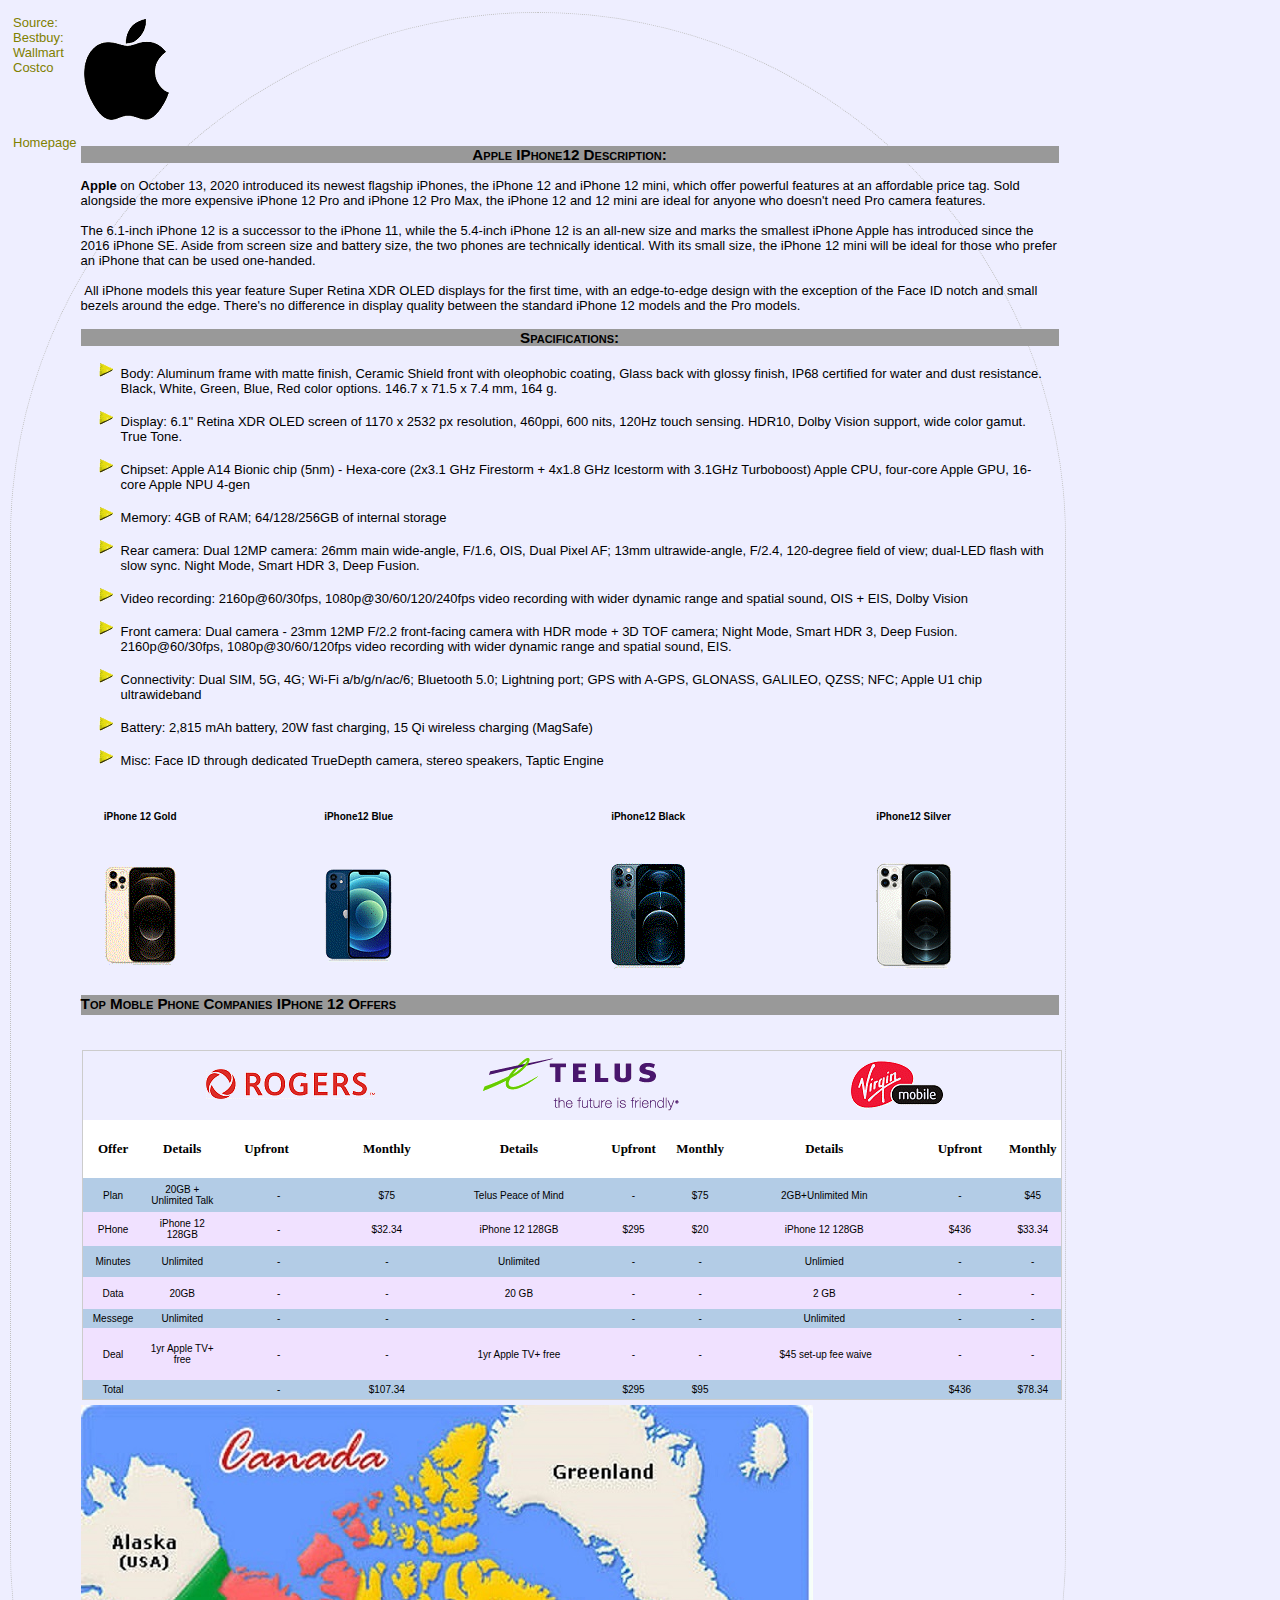
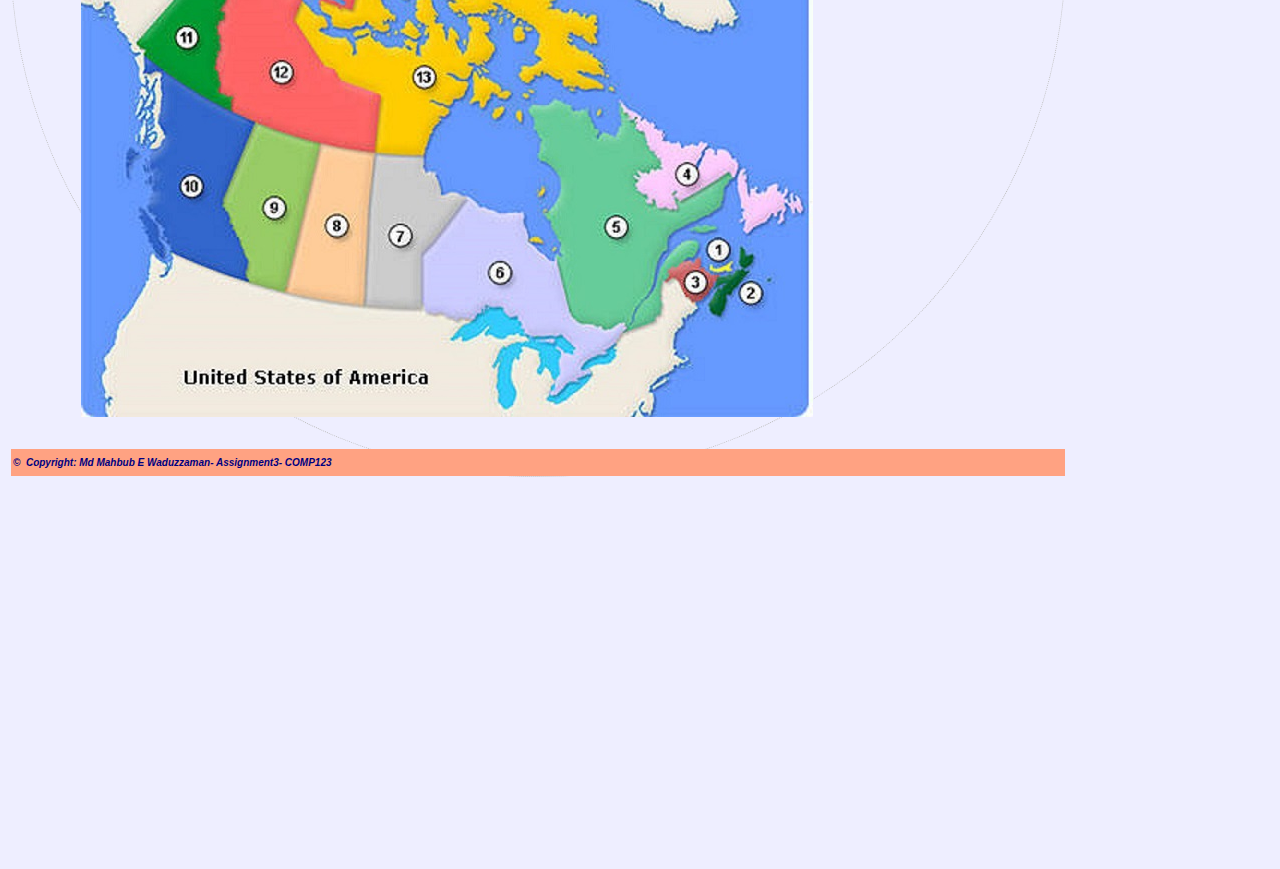
<file: index.html>
﻿<!DOCTYPE html>
<!--Created by: Md Mahbub E Waduzzaman-Student # 301133853-Created on Oct 30, 2020-->
<html lang="en">

<head>
<meta content="text/html; charset=utf-8" http-equiv="Content-Type">
<title>Assignment3</title>
<style type="text/css">
.auto-style1 {
	margin-left: 0px;
}
.auto-style2 {
	text-align: left;
}
.auto-style3 {
	border-width: 0px;
}
.auto-style4 {
	text-align: center;
}
.auto-style5 {
	border-style: solid;
	margin-right: 0px;
}
.auto-style6 {
	border-style: solid;
}
</style>
<meta content="phone, table tag, iPhone, latest phone, iphone price, iPhone 12, 5G phone, 5G iPhone, 5G" name="keywords">
<meta content="Phone description using tables and photos" name="description">
<link href="Assignment3Style.css" rel="stylesheet" type="text/css">
</head>

<body id="body3">
<p><br></p>
<p><br></p>
<p>&nbsp;</p>
<div id="allPage" style="left: 10px; right: 482px; top: 12px; width: 930px; height: 2457px;">
	<table id="bigTable" cellpadding="2" cellspacing="0" style="width: 80px" class="auto-style5">
	<tr>
		<td id="menuPage" style="width: 386px;" rowspan="7"><span lang="en-ca">
		<a href="https://www.thesource.ca/en-ca?gclsrc=aw.ds&amp;&amp;gclid=CjwKCAiA-f78BRBbEiwATKRRBOUJ6iOxHs23Ym6R-mLfhCaJz-NWDPFxdMXkuvQ36BezRvvths04SRoCJz8QAvD_BwE">
		Source:</a><br>
		<a href="https://www.bestbuy.ca/en-ca?cmp=knc-c-71700000055463805-k-43700045995118730&amp;gclsrc=aw.ds&amp;&amp;gclid=CjwKCAiA-f78BRBbEiwATKRRBGkznAKwSV9SPF1dUrA81nUreoXg5o03A8LPz8TOiSj7eyitPvVoXRoCYLsQAvD_BwE">
		Bestbuy:</a><br>
		<a href="https://www.walmart.ca/en/electronics/N-103?icid=home%20page_HP_TopCategory_Electronics_WM">Wallmart 
		</a><br>
		<a href="https://www.costco.ca/grocery-household.html?&amp;EMID=CA_EN_2020_1030_HotBuy">Costco</a><br><br><br>
		<br><br><a href="../index.html">Homepage</a><br>
		<a href="../index.html">&nbsp;</a></span>&nbsp;<br></td>
		<td style="height: 112px; " class="auto-style2">
		<a href="https://www.apple.com/ca/iphone-12-pro/">
		<img alt="apple logo" class="auto-style3" height="107" src="image/Apple%20logo.gif" width="92"></a></td>
	</tr>
	<tr>
		<td class="auto-style2" style="height: 49px">
		<h3 style="width: 978px"><span lang="en-ca"><strong>Apple iPhone12 Description:
		</strong></span></h3>
		<p id="para1" style="width: 978px"><strong>Apple</strong> on October 13, 2020 introduced its newest flagship iPhones, the iPhone 12 
and iPhone 12 mini, which offer powerful features at an affordable price tag. 
Sold alongside the more expensive iPhone 12 Pro and iPhone 12 Pro Max, the 
iPhone 12 and 12 mini are ideal for anyone who doesn't need Pro camera features.<o:p><br id="body13">
		<br id="body14"></o:p>The 6.1-inch iPhone 12 is a successor to the iPhone 11, while the 5.4-inch 
iPhone 12 is an all-new size and marks the smallest iPhone Apple has introduced 
since the 2016 iPhone SE. Aside from screen size and battery size, the two 
phones are technically identical. With its small size, the iPhone 12 mini will 
be ideal for those who prefer an iPhone that can be used one-handed.<o:p><br id="body15">
		<br id="body16"></o:p><o:p>&nbsp;</o:p>All iPhone models this year feature Super Retina XDR OLED displays 
for the first time, with an edge-to-edge design with the exception of the Face 
ID notch and small bezels around the edge. There's no difference in display 
quality between the standard iPhone 12 models and the Pro models.<o:p></o:p></p>
		<h3 style="width: 978px">
		<o:p>Spacifications:</o:p></h3>
		<ul>
			<li>
			<p style="width: 936px">
			<o:p>Body: Aluminum frame with matte finish, Ceramic Shield front 
			with oleophobic coating, Glass back with glossy finish, IP68 
			certified for water and dust resistance. Black, White, Green, Blue, 
			Red color options. 146.7 x 71.5 x 7.4 mm, 164 g.<br></o:p>
			</p>
			</li>
			<li>
			<p style="width: 932px">
			<o:p>Display: 6.1" Retina XDR OLED screen of 1170 x 2532 px 
			resolution, 460ppi, 600 nits, 120Hz touch sensing. HDR10, Dolby 
			Vision support, wide color gamut. True Tone.</o:p></p>
			</li>
			<li>
			<p style="width: 929px; height: 30px;">
			<o:p>Chipset: Apple A14 Bionic chip (5nm) - Hexa-core (2x3.1 GHz 
			Firestorm + 4x1.8 GHz Icestorm with 3.1GHz Turboboost) Apple CPU, 
			four-core Apple GPU, 16-core Apple NPU 4-gen</o:p></p>
			</li>
			<li>
			<p style="width: 930px">
			<o:p>Memory: 4GB of RAM; 64/128/256GB of internal storage</o:p></p>
			</li>
			<li>
			<p style="width: 931px">
			<o:p>Rear camera: Dual 12MP camera: 26mm main wide-angle, F/1.6, 
			OIS, Dual Pixel AF; 13mm ultrawide-angle, F/2.4, 120-degree field of 
			view; dual-LED flash with slow sync. Night Mode, Smart HDR 3, Deep 
			Fusion.</o:p></p>
			</li>
			<li>
			<p style="width: 930px">
			<o:p>
			Video recording: 2160p@60/30fps, 1080p@30/60/120/240fps video 
			recording with wider dynamic range and spatial sound, OIS + EIS, 
			Dolby Vision </o:p></p>
			</li>
			<li>
			<p style="width: 929px">
			<o:p>Front camera: Dual camera - 23mm 12MP F/2.2 front-facing camera 
			with HDR mode + 3D TOF camera; Night Mode, Smart HDR 3, Deep Fusion. 
			2160p@60/30fps, 1080p@30/60/120fps video recording with wider 
			dynamic range and spatial sound, EIS.</o:p></p>
			</li>
			<li>
			<p style="width: 930px">
			<o:p>Connectivity: Dual SIM, 5G, 4G; Wi-Fi a/b/g/n/ac/6; Bluetooth 
			5.0; Lightning port; GPS with A-GPS, GLONASS, GALILEO, QZSS; NFC; 
			Apple U1 chip ultrawideband</o:p></p>
			</li>
			<li>
			<p style="width: 930px">
			<o:p>Battery: 2,815 mAh battery, 20W fast charging, 15 Qi wireless 
			charging (MagSafe)</o:p></p>
			</li>
			<li>
			<p style="width: 930px">
			<o:p>Misc: Face ID through dedicated TrueDepth camera, stereo 
			speakers, Taptic Engine</o:p></p>
			</li>
		</ul>
		</td>
	</tr>
	<tr>
		<td id="body1" style="height: 26px;" class="auto-style2">
		<table>
			<tr id="phoneCaption">
				<td style="height: 20px">
				<h6 id="goldSmall"><span lang="en-ca">iPhone 12 Gold</span></h6>
				</td>
				<td style="height: 20px; width: 316px;">
				<h6><span lang="en-ca">iPhone12 Blue</span></h6>
				</td>
				<td style="height: 20px; width: 255px;">
				<h6><span lang="en-ca">iPhone12 Black</span></h6>
				</td>
				<td style="height: 20px; width: 268px;">
				<h6><span lang="en-ca">iPhone12 Silver</span></h6>
				</td>
			</tr>
			<tr>
				<td class="auto-style4">
				<a href="Details.html">
				<img alt="iphone gif" class="auto-style3" height="113" src="image/iphone12%20gold2.gif" width="113"></a></td>
				<td class="auto-style4" style="width: 316px">
				<a href="Details.html">
				<img alt="iphone blue" class="auto-style3" height="105" src="image/iPhone-12-blue.gif" width="105"></a></td>
				<td class="auto-style4" style="width: 255px">
				<a href="Details.html">
				<img alt="iphone black" class="auto-style3" height="120" src="image/iPhone12-Pro%20black.gif" width="120"></a></td>
				<td class="auto-style4" style="width: 268px">
				<a href="Details.html">
				<img alt="iphone Silver" class="auto-style3" height="120" src="image/iPhone12-Pro-silver.gif" width="120"></a></td>
			</tr>
		</table>
		</td>
	</tr>
	<tr>
		<td id="body1" class="auto-style2">
		<h3 class="auto-style2" style="width: 978px; height: 20px;">
		<span lang="en-ca"><strong>Top Moble Phone Companies iPhone 12 Offers</strong></span><strong>&nbsp;</strong></h3>
		</td>
	</tr>
	<tr>
		<td id="body1" style="height: 23px" class="auto-style2"><br>
		<table id="CompareTable" cellpadding="4" cellspacing="0" style="width: 980px" class="auto-style6">
			<tr>
				<td style="width: 201px; height: 61px;" class="auto-style2"></td>
				<td style="height: 61px;" class="auto-style4" colspan="3">
				<img alt="rogers logo" height="30" src="image/Rogers%20logo.gif" width="169"></td>
				<td style="height: 61px;" class="auto-style4" colspan="3">
				<img alt="Telus Logo" height="53" src="image/Telus%20logo.gif" width="205"></td>
				<td style="height: 61px;" class="auto-style4" colspan="3">
				<img alt="virgin mobile logo" height="49" src="image/Virgin%20mobile%20logo%201.gif" width="96"></td>
			</tr>
			<tr id="headerRow" class="headerRow">
		<td style="height: 17px; " class="auto-style1" valign="top">
		<h4>
		<span lang="en-ca"><strong>Offer</strong></span></h4>
		</td>
		<td style="height: 17px; " class="auto-style1" valign="top">
		<h4>
		<span lang="en-ca">Details</span></h4>
		</td>
		<td style="height: 17px; width: 398px;" class="auto-style1" valign="top">
		<h4 style="width: 83px">
		<span lang="en-ca">Upfront </span></h4>
		</td>
		<td style="height: 17px; width: 643px;" class="auto-style1" valign="top">
		<h4>
		<span lang="en-ca">Monthly </span></h4>
		</td>
		<td style="height: 17px; width: 976px;" class="auto-style1" valign="top">
		<h4>
		<span lang="en-ca">Details</span></h4>
		</td>
		<td style="height: 17px; " class="auto-style1" valign="top">
		<h4>
		<span lang="en-ca">Upfront</span></h4>
		</td>
		<td style="height: 17px; " class="auto-style1" valign="top">
		<h4>
		<span lang="en-ca">Monthly</span></h4>
		</td>
		<td style="height: 17px; width: 1450px;" valign="top">
		<h4><span lang="en-ca">Details</span></h4>
		</td>
		<td style="height: 17px; width: 532px;" class="auto-style1" valign="top">
		<h4>
		<span lang="en-ca">Upfront</span></h4>
		</td>
		<td style="height: 17px; width: 14px;" class="auto-style1" valign="top">
		<h4><span lang="en-ca">Monthly</span></h4>
		</td>
			</tr>
			<tr class="OddRow">
				<td style="height: 26px; width: 201px">Plan</td>
				<td style="height: 26px; width: 406px">20GB + Unlimited Talk</td>
				<td style="height: 26px; width: 398px"><span lang="en-ca">-</span></td>
				<td style="height: 26px; width: 643px"><span lang="en-ca">$75</span></td>
				<td style="height: 26px; width: 976px"><span lang="en-ca">Telus 
				Peace of Mind </span></td>
				<td style="height: 26px; width: 159px"><span lang="en-ca">-</span></td>
				<td style="height: 26px; width: 140px"><span lang="en-ca">$75</span></td>
				<td style="height: 26px; width: 1450px"><span lang="en-ca">
				2GB+Unlimited Min</span></td>
				<td style="height: 26px; width: 532px"><span lang="en-ca">-</span></td>
				<td style="height: 26px; width: 14px;"><span lang="en-ca">$45</span></td>
			</tr>
			<tr class="EvenRow">
				<td style="width: 201px; height: 26px">PHone </td>
				<td style="height: 26px; width: 406px">iPhone 12 128GB</td>
				<td style="height: 26px; width: 398px"><span lang="en-ca">-</span></td>
				<td style="height: 26px; width: 643px"><span lang="en-ca">$32.34</span></td>
				<td style="height: 26px; width: 976px">iPhone 12 128GB</td>
				<td style="width: 159px; height: 26px"><span lang="en-ca">$295</span></td>
				<td style="width: 140px; height: 26px"><span lang="en-ca">$20</span></td>
				<td style="height: 26px; width: 1450px">iPhone 12 128GB</td>
				<td style="height: 26px; width: 532px"><span lang="en-ca">$436</span></td>
				<td style="height: 26px; width: 14px;"><span lang="en-ca">$33.34</span></td>
			</tr>
			<tr class="OddRow">
				<td style="height: 23px; width: 201px">Minutes</td>
				<td style="height: 23px; width: 406px">Unlimited </td>
				<td style="height: 23px; width: 398px"><span lang="en-ca">-</span></td>
				<td style="height: 23px; width: 643px"><span lang="en-ca">-</span></td>
				<td style="height: 23px; width: 976px">Unlimited</td>
				<td style="width: 159px; height: 23px"><span lang="en-ca">-</span></td>
				<td style="width: 140px; height: 23px"><span lang="en-ca">-</span></td>
				<td style="height: 23px; width: 1450px">Unlimied</td>
				<td style="height: 23px; width: 532px"><span lang="en-ca">-</span></td>
				<td style="height: 23px; width: 14px;"><span lang="en-ca">-</span></td>
			</tr>
			<tr class="EvenRow">
				<td style="height: 24px; width: 201px">Data</td>
				<td style="height: 24px; width: 406px">20GB </td>
				<td style="height: 24px; width: 398px"><span lang="en-ca">-</span></td>
				<td style="height: 24px; width: 643px"><span lang="en-ca">-</span></td>
				<td style="height: 24px; width: 976px"><span lang="en-ca">20 GB</span></td>
				<td style="height: 24px; width: 159px"><span lang="en-ca">-</span></td>
				<td style="height: 24px; width: 140px"><span lang="en-ca">-</span></td>
				<td style="height: 24px; width: 1450px"><span lang="en-ca">2 GB</span></td>
				<td style="height: 24px; width: 532px"><span lang="en-ca">-</span></td>
				<td style="height: 24px; width: 14px;"><span lang="en-ca">-</span></td>
			</tr>
			<tr class="OddRow">
				<td style="width: 201px">Messege </td>
				<td style="width: 406px">Unlimited </td>
				<td style="width: 398px"><span lang="en-ca">-</span></td>
				<td style="width: 643px"><span lang="en-ca">-</span></td>
				<td style="width: 976px" class="auto-style2">&nbsp;</td>
				<td style="width: 159px"><span lang="en-ca">-</span></td>
				<td style="width: 140px"><span lang="en-ca">-</span></td>
				<td style="width: 1450px"><span lang="en-ca">Unlimited </span>
				</td>
				<td style="width: 532px"><span lang="en-ca">-</span></td>
				<td style="width: 14px"><span lang="en-ca">-</span></td>
			</tr>
			<tr class="EvenRow">
				<td style="width: 201px; height: 44px;">Deal</td>
				<td style="width: 406px; height: 44px;"><span lang="en-ca">1yr Apple TV+ free</span></td>
				<td style="width: 398px; height: 44px;"><span lang="en-ca">-</span></td>
				<td style="width: 643px; height: 44px;"><span lang="en-ca">-</span></td>
				<td style="width: 976px; height: 44px;"><span lang="en-ca">1yr Apple TV+ free</span></td>
				<td style="width: 159px; height: 44px;"><span lang="en-ca">-</span></td>
				<td style="width: 140px; height: 44px;"><span lang="en-ca">-</span></td>
				<td style="width: 1450px; height: 44px;">
				<span style="box-sizing: border-box; font-variant-ligatures: normal; font-variant-caps: normal; orphans: 2; text-align: start; widows: 2; -webkit-text-stroke-width: 0px; text-decoration-style: initial; text-decoration-color: initial; word-spacing: 0px">&nbsp;$45 
				set-up fee<span lang="en-ca"> waive</span></span></td>
				<td style="width: 532px; height: 44px;"><span lang="en-ca">-</span></td>
				<td style="height: 44px; width: 14px"><span lang="en-ca">-</span></td>
			</tr>
			<tr class="OddRow">
				<td style="width: 201px">Total</td>
				<td style="width: 406px" class="auto-style2">&nbsp;</td>
				<td style="width: 398px"><span lang="en-ca">-</span></td>
				<td style="width: 643px"><span lang="en-ca">$107.34</span></td>
				<td style="width: 976px" class="auto-style2">&nbsp;</td>
				<td style="width: 159px"><span lang="en-ca">$295</span></td>
				<td style="width: 140px"><span lang="en-ca">$95</span></td>
				<td style="width: 1450px" class="auto-style2">&nbsp;</td>
				<td style="width: 532px"><span lang="en-ca">$436</span></td>
				<td style="width: 14px"><span lang="en-ca">$78.34</span></td>
			</tr>
		</table>
		</td>
	</tr>
	<tr>
		<td id="body1" style="height: 23px; " class="auto-style2">
		<map id="ImgMap2" name="ImgMap2">
			<area  title="Ontario" alt="" coords="342, 449, 388, 394, 407, 404, 444, 408, 448, 431, 469, 456, 489, 505, 498, 516, 543, 519, 535, 540, 505, 570, 476, 594, 470, 593, 473, 540, 440, 529, 416, 506, 391, 516, 348, 512, 344, 500" href="https://www.ontario.ca/page/government-ontario" shape="poly">
			<area title="Quebec" alt="" coords="477, 451, 468, 408, 483, 377, 461, 356, 460, 330, 454, 326, 450, 303, 465, 300, 494, 302, 516, 326, 527, 330, 539, 330, 544, 305, 563, 332, 578, 361, 554, 373, 561, 391, 579, 403, 595, 402, 648, 368, 652, 374, 638, 402, 612, 447, 586, 469, 582, 507, 545, 528, 548, 515, 500, 510" href="https://www.quebec.ca/en/" shape="poly">
			<area  title="Manitoba"alt="" coords="339, 504, 337, 446, 384, 390, 364, 388, 355, 372, 347, 368, 342, 355, 297, 352, 286, 501" href="https://www.gov.mb.ca/" shape="poly">
			<area titel="Albarta" alt=""coords="238, 343, 293, 350, 280, 498, 206, 487, 241, 342, 243, 344" href="https://www.alberta.ca/index.aspx" shape="poly">
			<area title="Saskatchewan" alt="" coords="177, 324, 241, 338, 201, 485, 162, 474, 165, 456, 140, 400, 179, 319" href="https://www.saskatchewan.ca/" shape="poly">
			<area  title="British Colombia"alt="" coords="76, 263, 171, 321, 136, 401, 150, 433, 160, 459, 160, 474, 95, 447, 75, 446, 50, 400, 43, 346, 65, 253, 79, 264" href="https://www2.gov.bc.ca/gov/content/governments/organizational-structure/ministries-organizations" shape="poly">
		</map>
		<img alt="Canada map" height="612" src="image/map-canada-provinces.jpg" usemap="#ImgMap2" width="732"></td>
	</tr>
	<tr>
		<td id="body1" style="height: 23px" class="auto-style2">&nbsp;</td>
	</tr>
	<tr>
		<td id="Copyright" colspan="2" style="height: 23px">&copy; &nbsp;Copyright: Md 
		Mahbub E Waduzzaman- Assignment3- COMP123</td>


</td>
	</tr>
	</table>
<td id="copyright" colspan="2" style="height: 26px"><span lang="en-ca">&nbsp;&nbsp;&nbsp;&nbsp;&nbsp;&nbsp;&nbsp;
	<br>
<br><br><br><br><br><br><br><br><br><br><br><br></span>

</div>
</body>

</html>
</file>
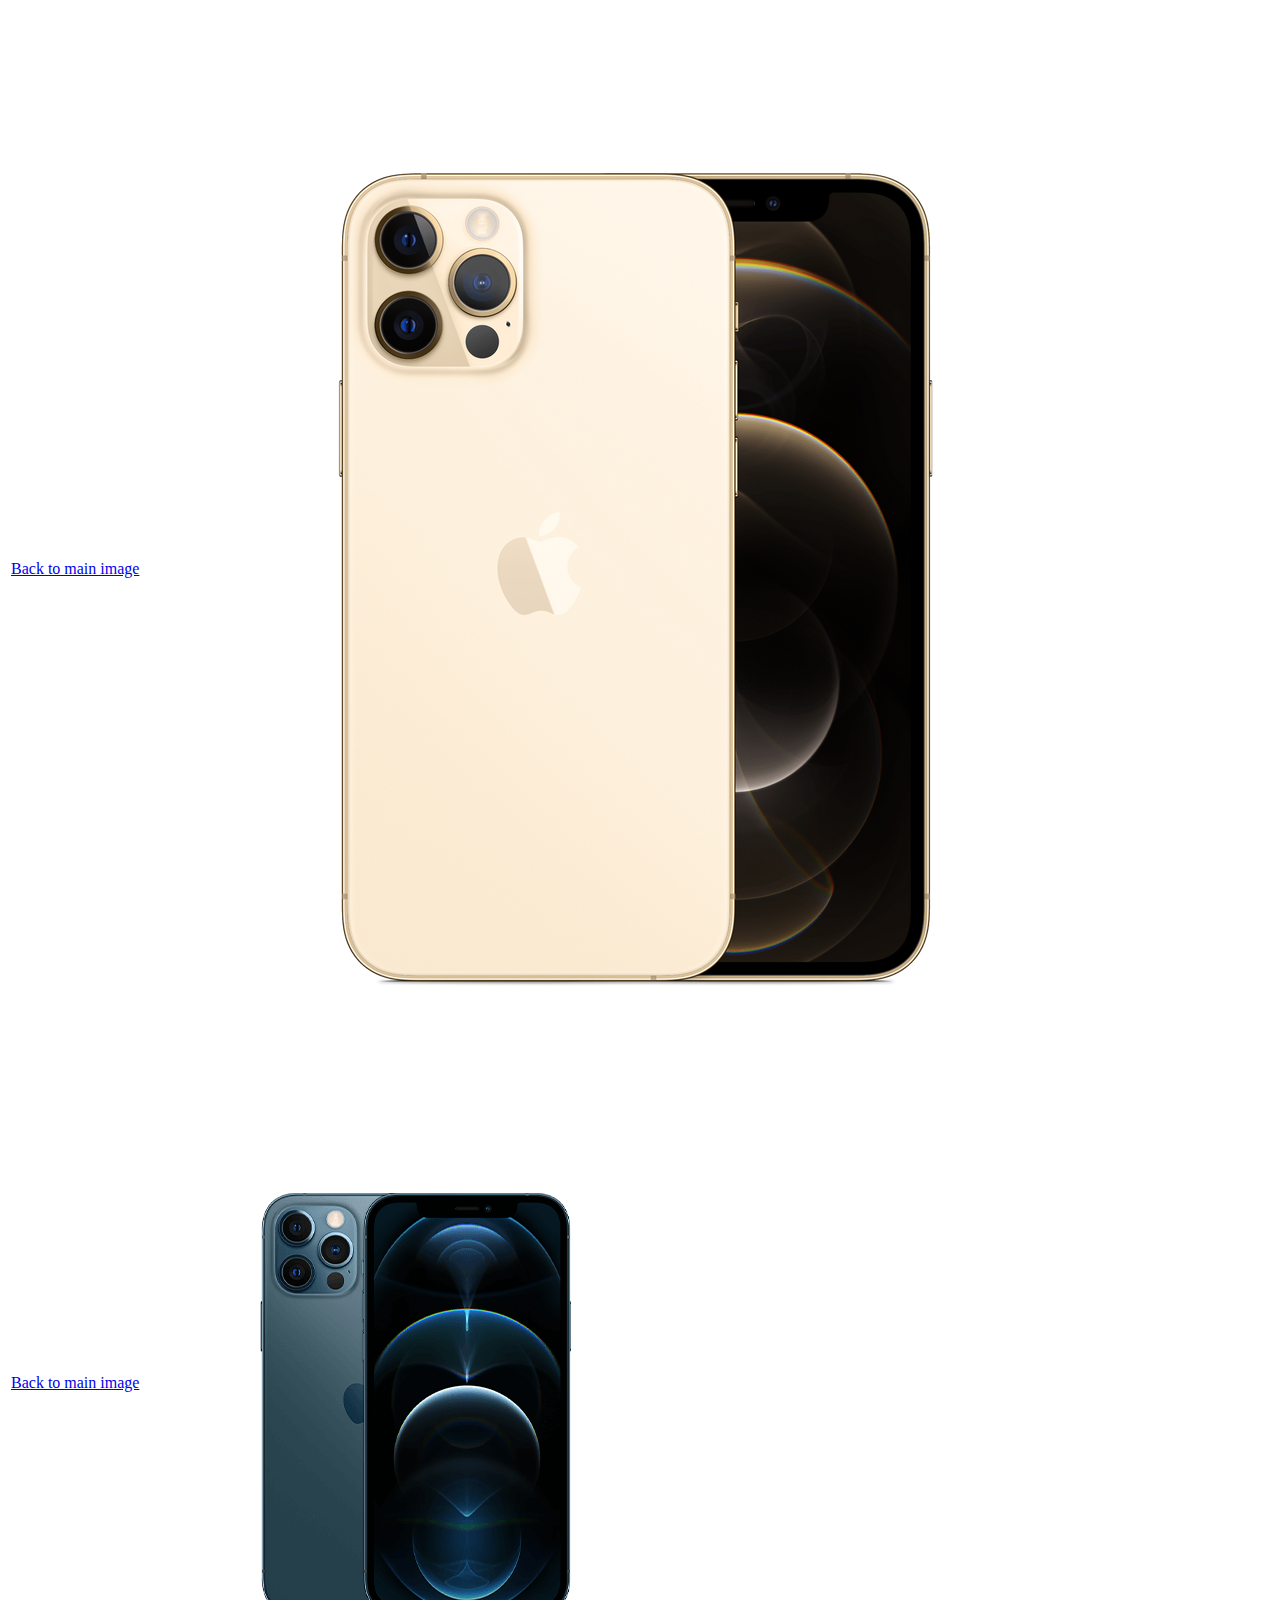
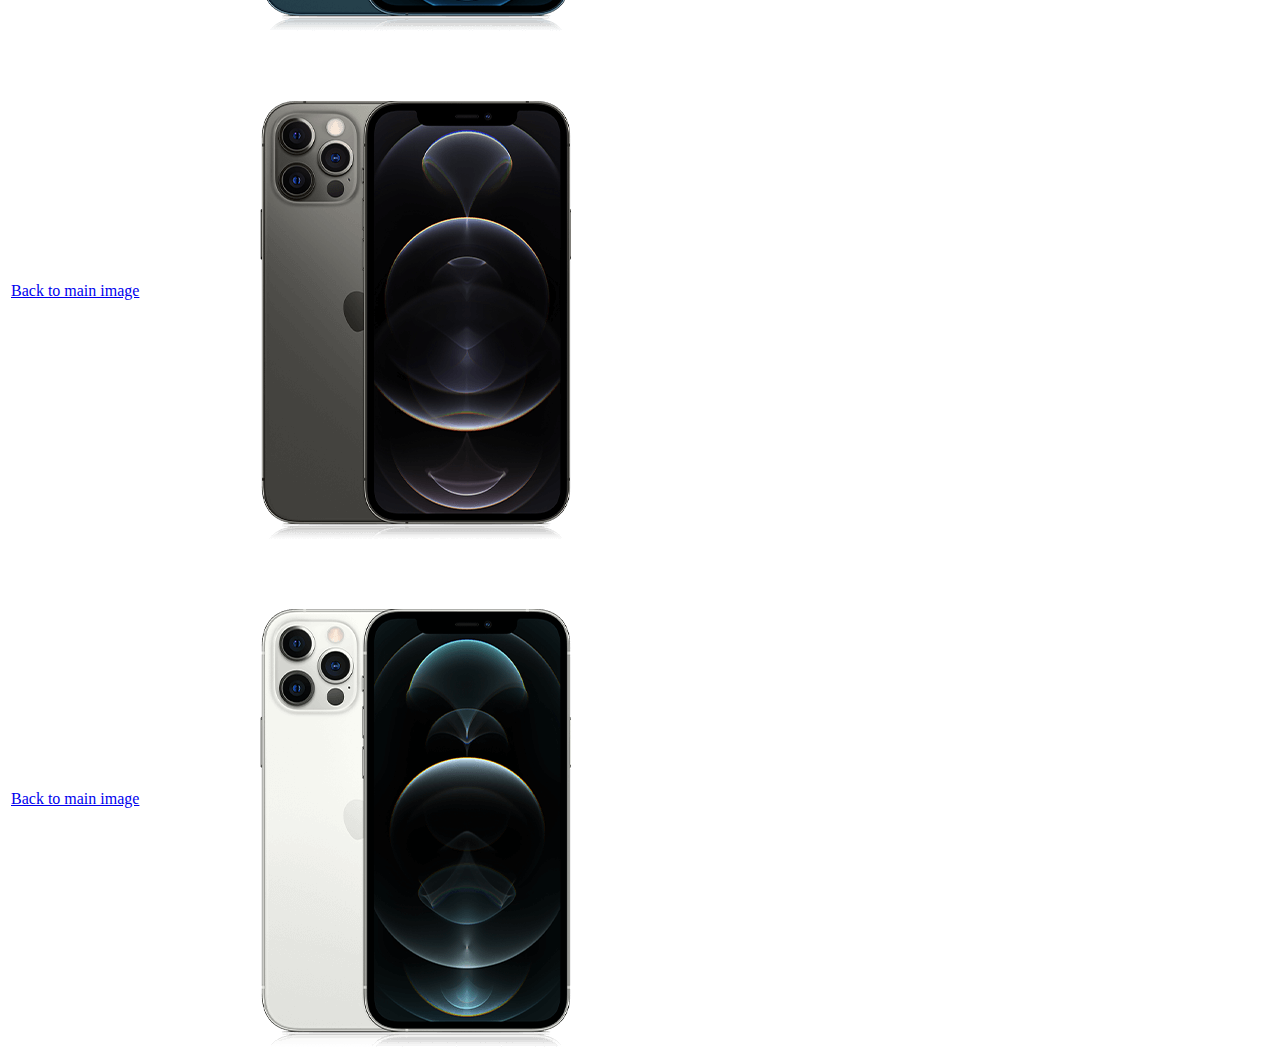
<file: Details.html>
﻿<!DOCTYPE html>
<!--Created by: Md Mahbub E Waduzzaman-Student # 301133853-Created on Oct 30, 2020-->
<html>

<head>
<meta content="text/html; charset=utf-8" http-equiv="Content-Type">
<title>Assignment3 Detils photos</title>
<meta content="phone, table tag, iPhone, latest phone, iphone price, iPhone 12, 5G phone, 5G iPhone, 5G" name="keywords">
<meta content="Phone description using tables and photos" name="description">

<style type="text/css">
.auto-style1 {
	border-width: 0px;
}
</style>

</head>

<body>

<table style="width: 100%">
	<tr>
		<td><a href="Assignment%203.html">Back to main image</a></td>
		<td>
		<a href="Assignment%203.html">
		<img alt="iphone gold " class="auto-style1" height="1112" src="image/iphone12%20gold.png" width="940"></a></td>
		
	</tr>
	<tr>
		<td><a href="Assignment%203.html">Back to main image</a></td>
		<td>
		<a href="Assignment%203.html">
		<img alt="iphone Blue" class="auto-style1" height="500" src="image/iPhone12-Pro%20blue.png" width="500"></a></td>
	</tr>
	<tr>
		<td><a href="Assignment%203.html">Back to main image</a></td>
		<td>
		<a href="Assignment%203.html">
		<img alt="iphone black" class="auto-style1" height="500" src="image/iPhone12-Pro%20black.png" width="500"></a></td>
	</tr>
	<tr>
		<td><a href="Details.html">Back to main image</a></td>
		<td>
		<a href="Assignment%203.html">
		<img alt="iphone Silver" class="auto-style1" height="500" src="image/iPhone12-Pro-silver.png" width="500"></a></td>
	</tr>
</table>

</body>

</html>
</file>
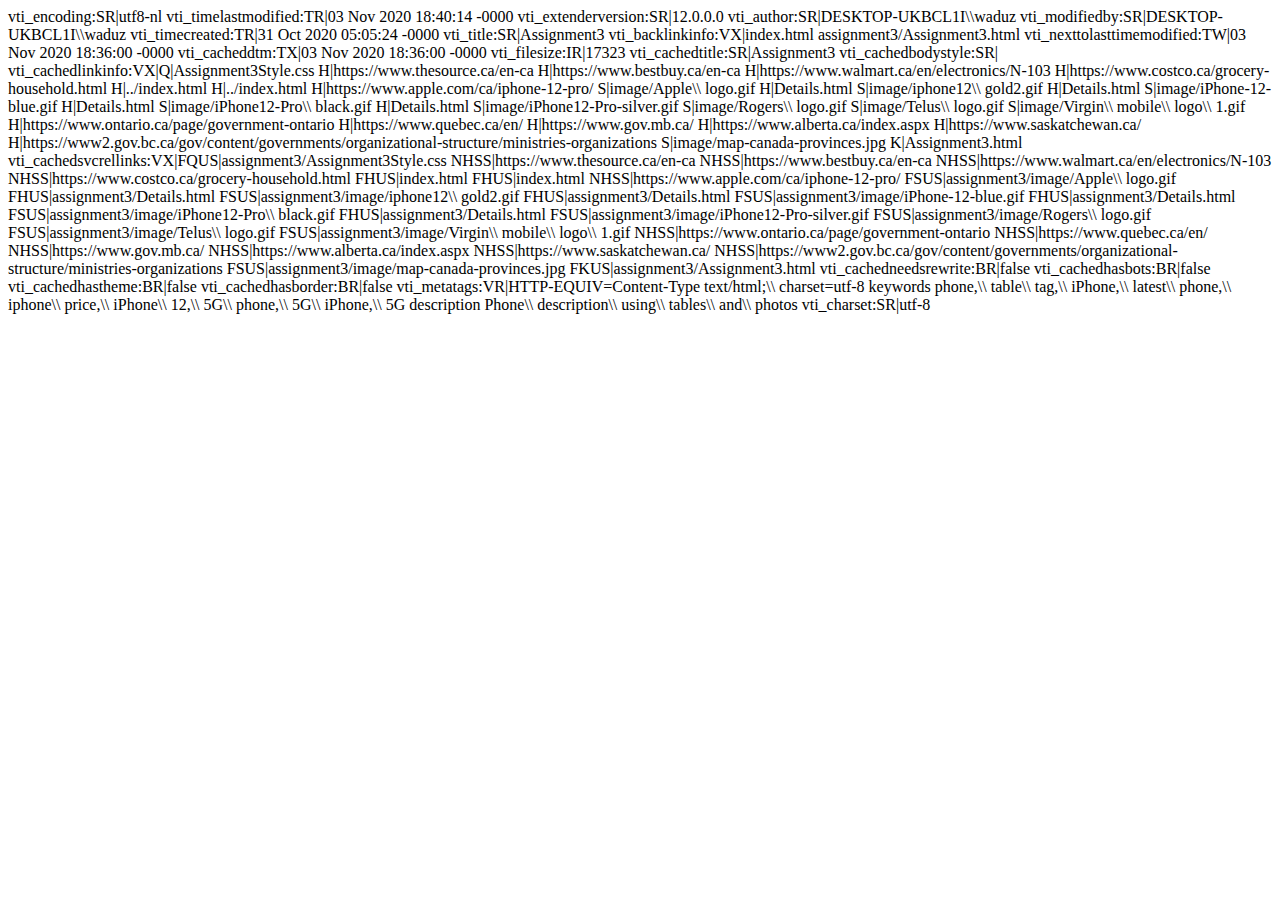
<file: _vti_cnf/Assignment3.html>
vti_encoding:SR|utf8-nl
vti_timelastmodified:TR|03 Nov 2020 18:40:14 -0000
vti_extenderversion:SR|12.0.0.0
vti_author:SR|DESKTOP-UKBCL1I\\waduz
vti_modifiedby:SR|DESKTOP-UKBCL1I\\waduz
vti_timecreated:TR|31 Oct 2020 05:05:24 -0000
vti_title:SR|Assignment3
vti_backlinkinfo:VX|index.html assignment3/Assignment3.html
vti_nexttolasttimemodified:TW|03 Nov 2020 18:36:00 -0000
vti_cacheddtm:TX|03 Nov 2020 18:36:00 -0000
vti_filesize:IR|17323
vti_cachedtitle:SR|Assignment3
vti_cachedbodystyle:SR|<body id="body3">
vti_cachedlinkinfo:VX|Q|Assignment3Style.css H|https://www.thesource.ca/en-ca H|https://www.bestbuy.ca/en-ca H|https://www.walmart.ca/en/electronics/N-103 H|https://www.costco.ca/grocery-household.html H|../index.html H|../index.html H|https://www.apple.com/ca/iphone-12-pro/ S|image/Apple\\ logo.gif H|Details.html S|image/iphone12\\ gold2.gif H|Details.html S|image/iPhone-12-blue.gif H|Details.html S|image/iPhone12-Pro\\ black.gif H|Details.html S|image/iPhone12-Pro-silver.gif S|image/Rogers\\ logo.gif S|image/Telus\\ logo.gif S|image/Virgin\\ mobile\\ logo\\ 1.gif H|https://www.ontario.ca/page/government-ontario H|https://www.quebec.ca/en/ H|https://www.gov.mb.ca/ H|https://www.alberta.ca/index.aspx H|https://www.saskatchewan.ca/ H|https://www2.gov.bc.ca/gov/content/governments/organizational-structure/ministries-organizations S|image/map-canada-provinces.jpg K|Assignment3.html
vti_cachedsvcrellinks:VX|FQUS|assignment3/Assignment3Style.css NHSS|https://www.thesource.ca/en-ca NHSS|https://www.bestbuy.ca/en-ca NHSS|https://www.walmart.ca/en/electronics/N-103 NHSS|https://www.costco.ca/grocery-household.html FHUS|index.html FHUS|index.html NHSS|https://www.apple.com/ca/iphone-12-pro/ FSUS|assignment3/image/Apple\\ logo.gif FHUS|assignment3/Details.html FSUS|assignment3/image/iphone12\\ gold2.gif FHUS|assignment3/Details.html FSUS|assignment3/image/iPhone-12-blue.gif FHUS|assignment3/Details.html FSUS|assignment3/image/iPhone12-Pro\\ black.gif FHUS|assignment3/Details.html FSUS|assignment3/image/iPhone12-Pro-silver.gif FSUS|assignment3/image/Rogers\\ logo.gif FSUS|assignment3/image/Telus\\ logo.gif FSUS|assignment3/image/Virgin\\ mobile\\ logo\\ 1.gif NHSS|https://www.ontario.ca/page/government-ontario NHSS|https://www.quebec.ca/en/ NHSS|https://www.gov.mb.ca/ NHSS|https://www.alberta.ca/index.aspx NHSS|https://www.saskatchewan.ca/ NHSS|https://www2.gov.bc.ca/gov/content/governments/organizational-structure/ministries-organizations FSUS|assignment3/image/map-canada-provinces.jpg FKUS|assignment3/Assignment3.html
vti_cachedneedsrewrite:BR|false
vti_cachedhasbots:BR|false
vti_cachedhastheme:BR|false
vti_cachedhasborder:BR|false
vti_metatags:VR|HTTP-EQUIV=Content-Type text/html;\\ charset=utf-8 keywords phone,\\ table\\ tag,\\ iPhone,\\ latest\\ phone,\\ iphone\\ price,\\ iPhone\\ 12,\\ 5G\\ phone,\\ 5G\\ iPhone,\\ 5G description Phone\\ description\\ using\\ tables\\ and\\ photos
vti_charset:SR|utf-8
</file>
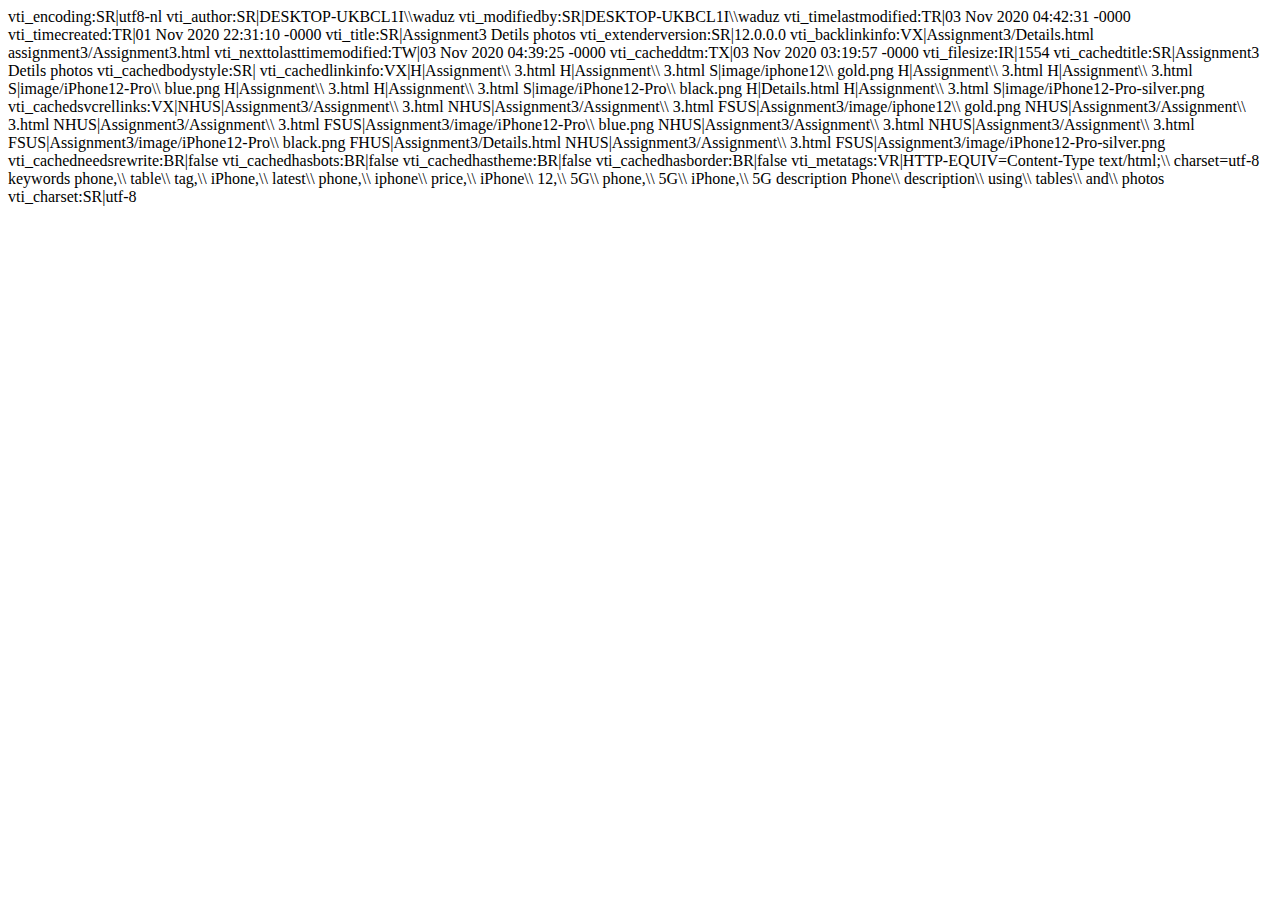
<file: _vti_cnf/Details.html>
vti_encoding:SR|utf8-nl
vti_author:SR|DESKTOP-UKBCL1I\\waduz
vti_modifiedby:SR|DESKTOP-UKBCL1I\\waduz
vti_timelastmodified:TR|03 Nov 2020 04:42:31 -0000
vti_timecreated:TR|01 Nov 2020 22:31:10 -0000
vti_title:SR|Assignment3 Detils photos
vti_extenderversion:SR|12.0.0.0
vti_backlinkinfo:VX|Assignment3/Details.html assignment3/Assignment3.html
vti_nexttolasttimemodified:TW|03 Nov 2020 04:39:25 -0000
vti_cacheddtm:TX|03 Nov 2020 03:19:57 -0000
vti_filesize:IR|1554
vti_cachedtitle:SR|Assignment3 Detils photos
vti_cachedbodystyle:SR|<body>
vti_cachedlinkinfo:VX|H|Assignment\\ 3.html H|Assignment\\ 3.html S|image/iphone12\\ gold.png H|Assignment\\ 3.html H|Assignment\\ 3.html S|image/iPhone12-Pro\\ blue.png H|Assignment\\ 3.html H|Assignment\\ 3.html S|image/iPhone12-Pro\\ black.png H|Details.html H|Assignment\\ 3.html S|image/iPhone12-Pro-silver.png
vti_cachedsvcrellinks:VX|NHUS|Assignment3/Assignment\\ 3.html NHUS|Assignment3/Assignment\\ 3.html FSUS|Assignment3/image/iphone12\\ gold.png NHUS|Assignment3/Assignment\\ 3.html NHUS|Assignment3/Assignment\\ 3.html FSUS|Assignment3/image/iPhone12-Pro\\ blue.png NHUS|Assignment3/Assignment\\ 3.html NHUS|Assignment3/Assignment\\ 3.html FSUS|Assignment3/image/iPhone12-Pro\\ black.png FHUS|Assignment3/Details.html NHUS|Assignment3/Assignment\\ 3.html FSUS|Assignment3/image/iPhone12-Pro-silver.png
vti_cachedneedsrewrite:BR|false
vti_cachedhasbots:BR|false
vti_cachedhastheme:BR|false
vti_cachedhasborder:BR|false
vti_metatags:VR|HTTP-EQUIV=Content-Type text/html;\\ charset=utf-8 keywords phone,\\ table\\ tag,\\ iPhone,\\ latest\\ phone,\\ iphone\\ price,\\ iPhone\\ 12,\\ 5G\\ phone,\\ 5G\\ iPhone,\\ 5G description Phone\\ description\\ using\\ tables\\ and\\ photos
vti_charset:SR|utf-8
</file>
<file: Assignment3Style.css>
﻿body {
	font-family: Arial, Helvetica, sans-serif;
	color: #000000;
	background-color: #EEEEFF;
	font-size: small;
	text-align: justify;
	letter-spacing: normal;
	line-height: normal;
}
h3,h5 {
	font-family: "Trebuchet MS", "Lucida Sans Unicode", "Lucida Grande", "Lucida Sans", Arial, sans-serif;
	font-variant: small-caps;
	text-transform: capitalize;
	color: #000000;
	background-color: #999999;
	text-align: center;
}
ul {
	list-style-image: url('image/animated-bullet-10.gif');
}
.MsoNormal {
	vertical-align: top;
}
#Contact {
	text-align: right;
	vertical-align: top;
	font-family: "Trebuchet MS", "Lucida Sans Unicode", "Lucida Grande", "Lucida Sans", Arial, sans-serif;
	color: #000000;
	font-size: medium;
	top: auto;
	right: inherit;
	margin: auto;
	clip: rect(auto, auto, auto, auto);
}
a {
	text-decoration: none;
	color: #808000;
}
#CompareTable {
	font-family: "Trebuchet MS", "Lucida Sans Unicode", "Lucida Grande", "Lucida Sans", Arial, sans-serif;
	font-size: x-small;
	font-weight: lighter;
	font-style: normal;
	font-variant: normal;
	text-decoration: none;
	text-align: center;
	border-spacing: inherit;
	border-collapse: collapse;
	border: thin groove #CCCCCC;
	width: 980px;
	right: auto;
	left: auto;
	table-layout: auto;
	margin: 1px;
	box-shadow: #C0C0C0;
}
.OddRow {
	background-color: #B3CCE6;
}
.EvenRow {
	background-color: #F0E1FF;
}
#Copyright {
	font-family: Verdana, Geneva, Tahoma, sans-serif;
	font-size: x-small;
	font-weight: bold;
	font-style: italic;
	font-variant: normal;
	text-transform: capitalize;
	color: #000080;
	background-color: #FFA282;
}
#allPage {
	width: 980px;
	margin-right: auto;
	margin-left: auto;
	left: auto;
	right: auto;
	position: absolute;
	border-spacing: inherit;
}
#menuPage {
	vertical-align: top;
	color: #000000;
}
h4 {
	font-family: "Times New Roman", Times, serif;
	font-size: small;
	font-weight: bold;
	color: #000000;
	background-color: #FFFFFF;
}
.headerRow {
	background-color: #FFFFFF;
}
#phoneCaption {
	font-family: Arial;
	font-size: xx-small;
	font-style: italic;
	font-weight: lighter;
	font-variant: normal;
	text-transform: none;
	color: #000000;
	text-align: center;
}
#bigTable {
	border: thin dotted #C0C0C0;
	width: 80px;
	right: auto;
	left: auto;
	border-radius: 980px;
}
h6 {
	font-family: Verdana, Geneva, Tahoma, sans-serif;
	font-size: x-small;
	font-weight: bold;
	font-style: normal;
}
div {
	width: 980px;
	margin-right: auto;
	margin-left: auto;
}
#para1 {
	font-size: small;
}
</file>
